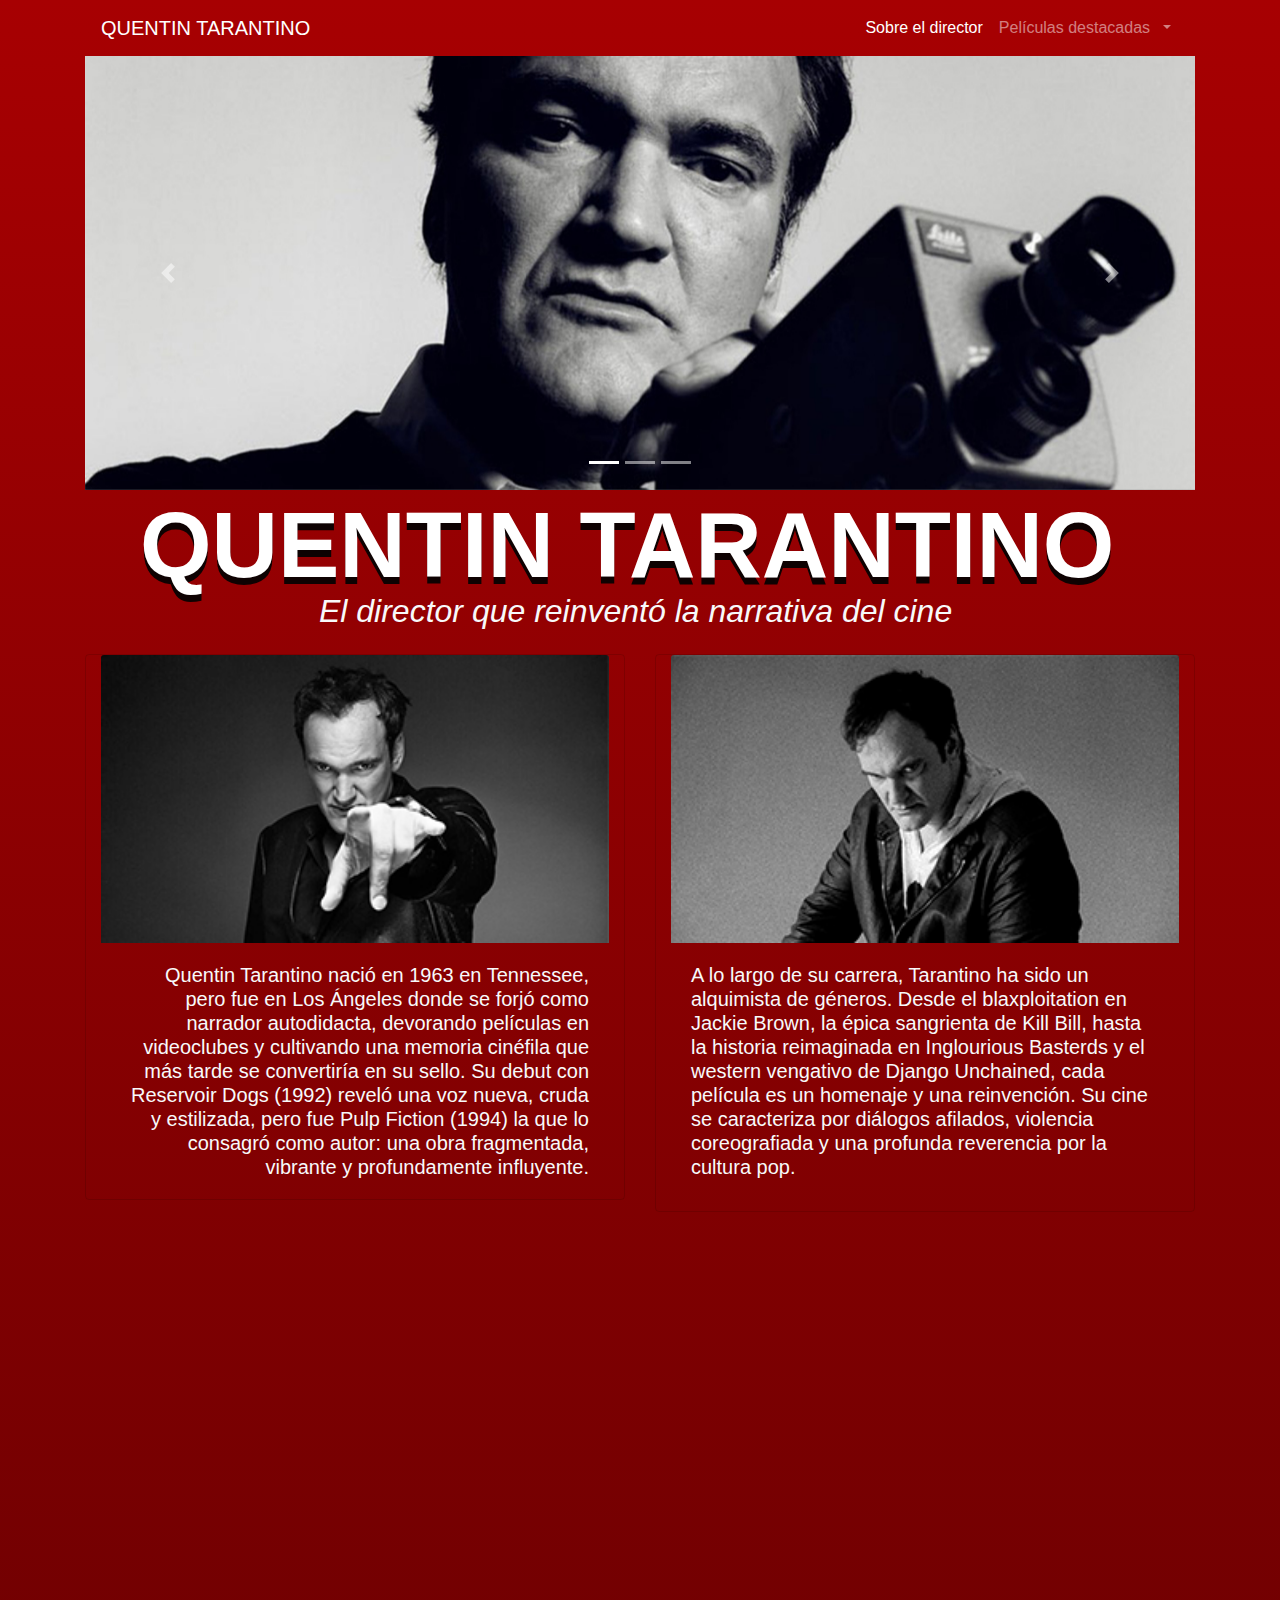
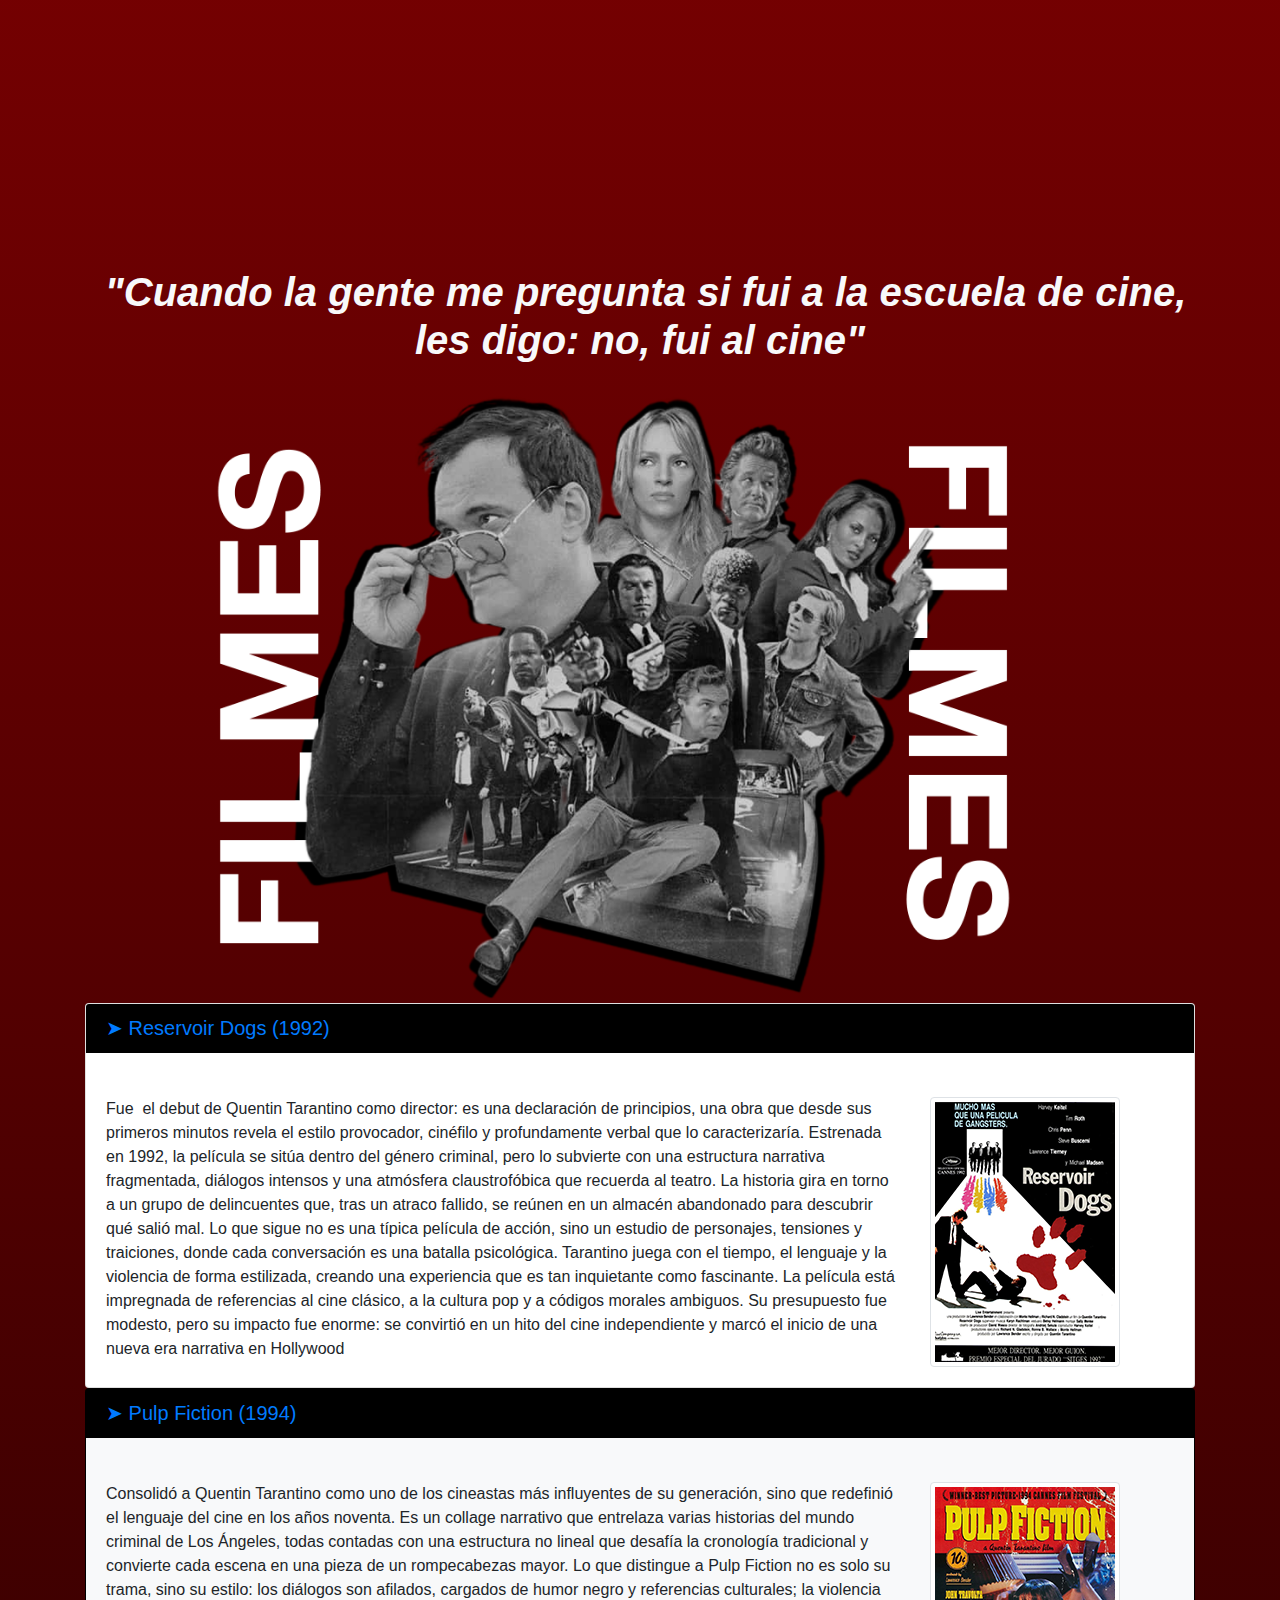
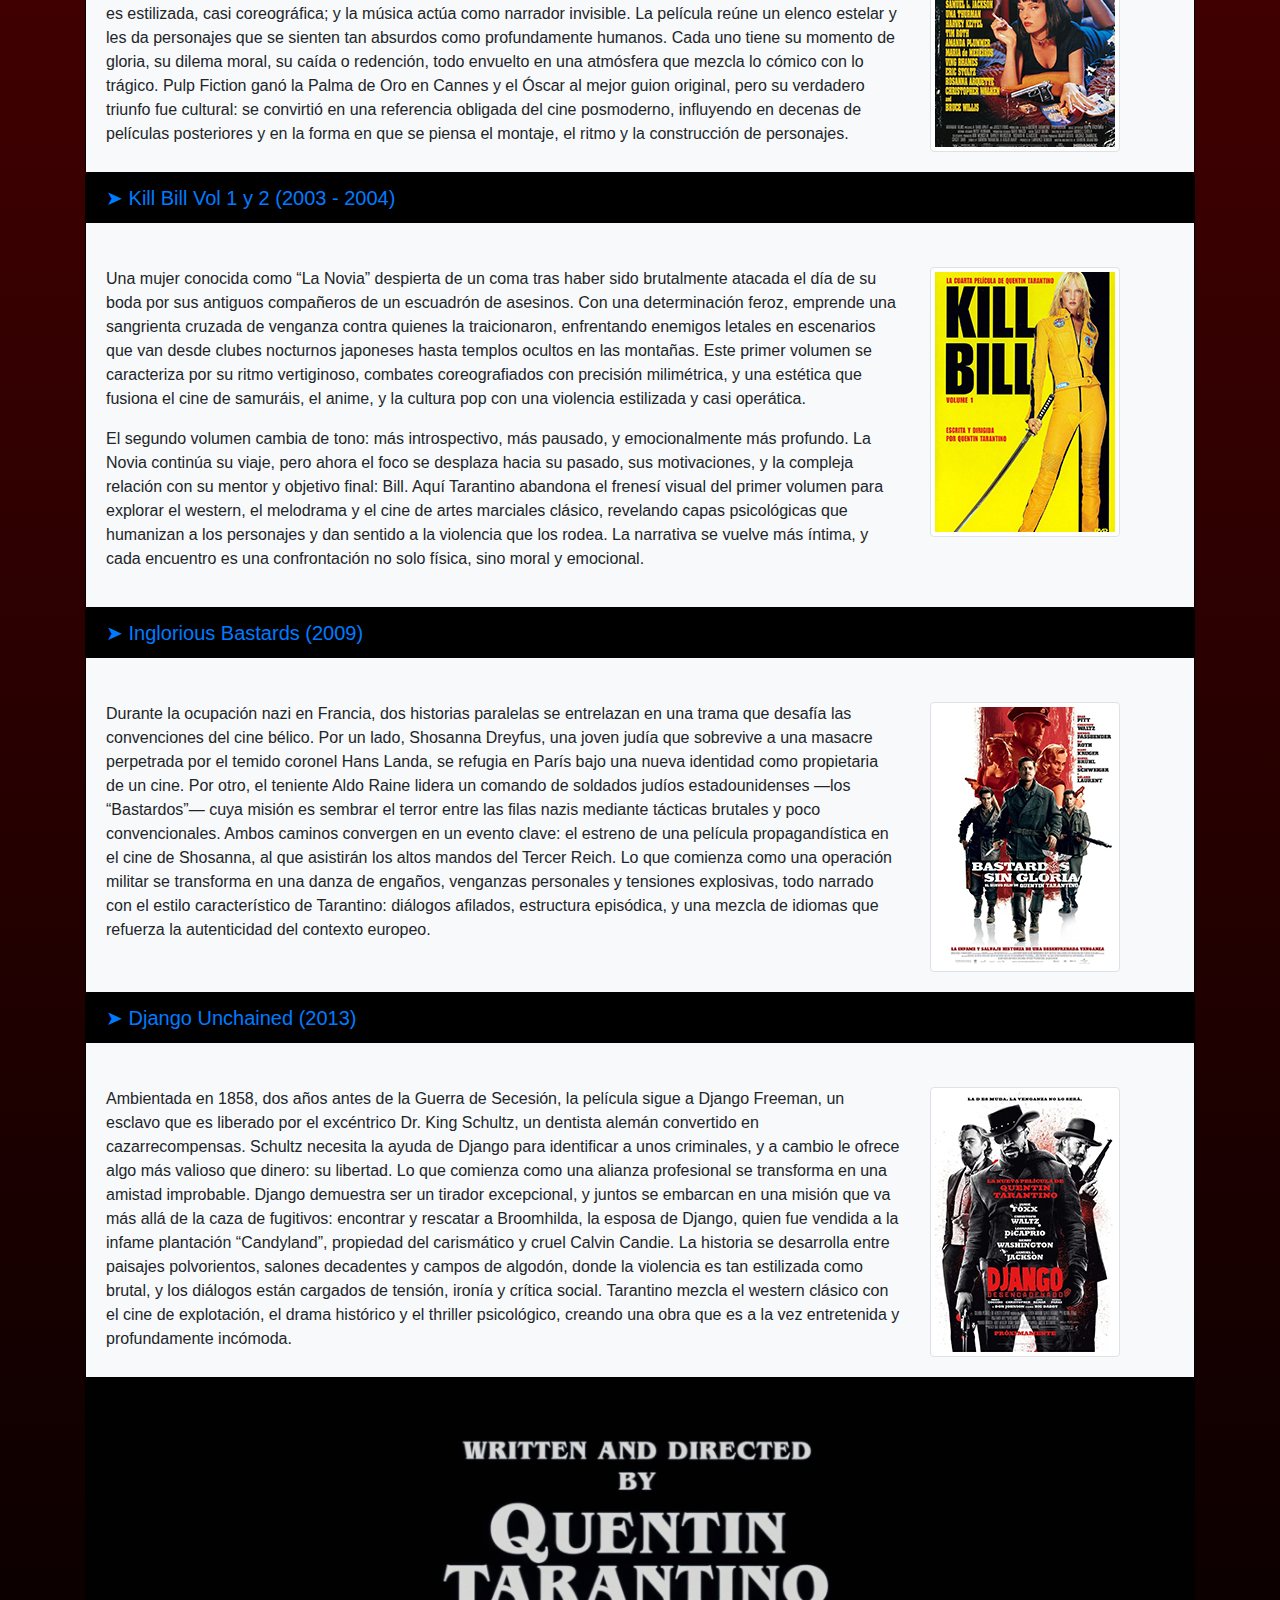
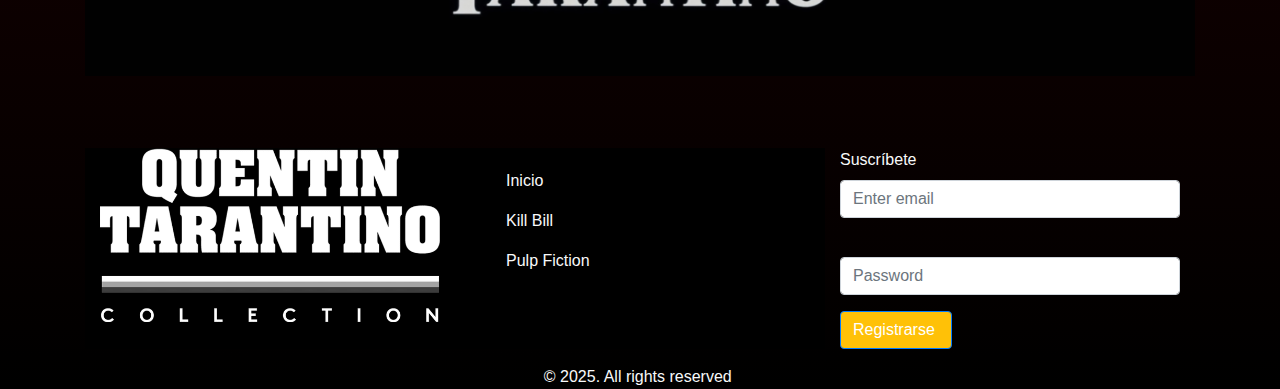
<file: index.html>
<!DOCTYPE html>
<html lang="en">
  <head>
    <meta charset="utf-8">
	<meta http-equiv="X-UA-Compatible" content="IE=edge">
	<meta name="viewport" content="width=device-width, initial-scale=1">
    <title>Tarantino Films</title>
	<link rel= "icon" type="image/png" href="images/favicon.png"
    <!-- Bootstrap -->
	<link href="css/bootstrap-4.4.1.css" rel="stylesheet">
	<link href="propia.css" rel="stylesheet" type="text/css">
  </head>
  <body>
  	<div class="container-fluid fondopaginatarantino">
  	  <div class="container">
  	    <nav class="navbar navbar-expand-lg navbar-light navbar-dark"> <a class="navbar-brand" href="#">QUENTIN TARANTINO</a>
  	      <button class="navbar-toggler" type="button" data-toggle="collapse" data-target="#navbarSupportedContent1" aria-controls="navbarSupportedContent1" aria-expanded="false" aria-label="Toggle navigation"> <span class="navbar-toggler-icon"></span> </button>
  	      <div class="collapse navbar-collapse" id="navbarSupportedContent1">
  	        <ul class="navbar-nav ml-auto">
  	          <li class="nav-item active"> <a class="nav-link" href="index.html">Sobre el director <span class="sr-only">(current)</span></a> </li>
  	          
  	          <li class="nav-item dropdown"> <a class="nav-link dropdown-toggle" href="#" id="navbarDropdown1" role="button" data-toggle="dropdown" aria-haspopup="true" aria-expanded="false"> Películas destacadas&nbsp; </a>
  	            <div class="dropdown-menu" aria-labelledby="navbarDropdown1"> <a class="dropdown-item" href="killbill.html">Kill Bill</a>
  	              <div class="dropdown-divider"></div>
  	              <a class="dropdown-item" href="pulpfiction.html">Pulp Fiction</a> </div>
              </li>
  	          <li class="nav-item"> </li>
            </ul>
</div>
        </nav>
  	    <div id="carouselExampleIndicators1" class="carousel slide" data-ride="carousel" style="background-color: grey">
  	      <ol class="carousel-indicators">
  	        <li data-target="#carouselExampleIndicators1" data-slide-to="0" class="active"></li>
  	        <li data-target="#carouselExampleIndicators1" data-slide-to="1"></li>
  	        <li data-target="#carouselExampleIndicators1" data-slide-to="2"></li>
          </ol>
  	      <div class="carousel-inner" role="listbox">
  	        <div class="carousel-item active"> <img class="d-block mx-auto img-fluid" src="images/carusel1.jpg" alt="First slide">
  	          <div class="carousel-caption">
  	          
              </div>
            </div>
  	        <div class="carousel-item"> <img class="d-block mx-auto img-fluid" src="images/carusel2.jpg" alt="Second slide">
  	          <div class="carousel-caption">
  	       
              </div>
            </div>
  	        <div class="carousel-item"> <img class="d-block mx-auto img-fluid" src="images/carusel3.jpg" alt="Third slide">
  	          <div class="carousel-caption">
  	           
              </div>
            </div>
          </div>
  	      <a class="carousel-control-prev" href="#carouselExampleIndicators1" role="button" data-slide="prev"> <span class="carousel-control-prev-icon" aria-hidden="true"></span> <span class="sr-only">Previous</span> </a> <a class="carousel-control-next" href="#carouselExampleIndicators1" role="button" data-slide="next"> <span class="carousel-control-next-icon" aria-hidden="true"></span> <span class="sr-only">Next</span> </a> </div>
  	    <h1 class="text-center"><strong class="titulotarantino">QUENTIN TARANTINO&nbsp;</strong></h1>
  	    <blockquote>
  	      <blockquote>
  	        <h2 class="text-center mt-0 mt-md-n3 text-light"><em> El director que reinventó la narrativa del cine&nbsp;</em>
  	          <div class="row mt-4">
  	            <div class="col-xl-6">
  	              <div class="card col-md-4 col-xl-12 bg-transparent"> <img class="card-img-top" src="images/card1.jpg" alt="Card image cap">
  	                <div class="card-body">
                      <h5 class="card-text text-right text-light">Quentin Tarantino nació en 1963 en Tennessee, pero fue en Los Ángeles donde se forjó como narrador autodidacta, devorando películas en videoclubes y cultivando una memoria cinéfila que más tarde se convertiría en su sello. Su debut con Reservoir Dogs (1992) reveló una voz nueva, cruda y estilizada, pero fue Pulp Fiction (1994) la que lo consagró como autor: una obra fragmentada, vibrante y profundamente influyente.</h5>
                    </div>
                  </div>
                </div>
  	            <div class="col-xl-6">
  	              <div class="card col-md-4 col-xl-12 bg-transparent"> <img class="card-img-top" src="images/card2.jpg" alt="Card image cap">
  	                <div class="card-body">
  	                  <h5 class="card-title text-left text-light">A lo largo de su carrera, Tarantino ha sido un alquimista de géneros. Desde el blaxploitation en Jackie Brown, la épica sangrienta de Kill Bill, hasta la historia reimaginada en Inglourious Basterds y el western vengativo de Django Unchained, cada película es un homenaje y una reinvención. Su cine se caracteriza por diálogos afilados, violencia coreografiada y una profunda reverencia por la cultura pop.&nbsp;</h5>
</div>
                  </div>
                </div>
              </div>
  	        </h2>
  	        <h4><div class="embed-responsive embed-responsive-16by9">
  	          <iframe class="embed-responsive-item" src="https://youtu.be/P2Muir5lSQU?si=o8v0Lqqlny1knyj4"></iframe><iframe width="560" height="315" src="https://www.youtube.com/embed/P2Muir5lSQU?si=o8v0Lqqlny1knyj4" title="YouTube video player" frameborder="0" allow="accelerometer; autoplay; clipboard-write; encrypted-media; gyroscope; picture-in-picture; web-share" referrerpolicy="strict-origin-when-cross-origin" allowfullscreen></iframe>
            </div></h4>
  	        <h1 class="text-center mt-4 text-light"><strong><em>&nbsp;"Cuando la gente me pregunta si fui a la escuela de cine, les digo: no, fui al cine"</em></strong></h1>
  	        <img src="images/peliculas.png" class="img-fluid mt-4" alt="Placeholder image">
  	        <div class="bg-transparent" id="accordion1" role="tablist">
  	          <div class="card">
  	            <div class="card-header fondoacordion1" role="tab" id="headingOne1">
  	              <h5 class="mb-0 text-light"> <a data-toggle="collapse" href="#collapseOne1" role="button" aria-expanded="true" aria-controls="collapseOne1"> ➤ Reservoir Dogs (1992) </a> </h5>
                </div>
  	            <div id="collapseOne1" class="collapse show" role="tabpanel" aria-labelledby="headingOne1" data-parent="#accordion1">
  	              <div class="card-body">&nbsp;
  	                <div class="row">
  	                  <div class="col-xl-9">Fue&nbsp; el debut de Quentin Tarantino como director: es una declaración de principios, una obra que desde sus primeros minutos revela el estilo provocador, cinéfilo y profundamente verbal que lo caracterizaría. Estrenada en 1992, la película se sitúa dentro del género criminal, pero lo subvierte con una estructura narrativa fragmentada, diálogos intensos y una atmósfera claustrofóbica que recuerda al teatro. La historia gira en torno a un grupo de delincuentes que, tras un atraco fallido, se reúnen en un almacén abandonado para descubrir qué salió mal. Lo que sigue no es una típica película de acción, sino un estudio de personajes, tensiones y traiciones, donde cada conversación es una batalla psicológica. Tarantino juega con el tiempo, el lenguaje y la violencia de forma estilizada, creando una experiencia que es tan inquietante como fascinante. La película está impregnada de referencias al cine clásico, a la cultura pop y a códigos morales ambiguos. Su presupuesto fue modesto, pero su impacto fue enorme: se convirtió en un hito del cine independiente y marcó el inicio de una nueva era narrativa en Hollywood&nbsp;</div>
  	                  <div class="col-xl-3"><a href="https://youtu.be/vayksn4Y93A?si=OOc5ANKvhB-R7I4t "><img src="images/pelicula1.png" class="img-fluid img-thumbnail" alt="Placeholder image"></a>&nbsp;</div>
                    </div>
  	              </div>
                </div>
              </div>
  	          <div class="card fondoacordion1">
  	            <div class="card-header" role="tab" id="headingTwo1">
  	              <h5 class="mb-0"> <a class="collapsed" data-toggle="collapse" href="#collapseTwo1" role="button" aria-expanded="false" aria-controls="collapseTwo1"> ➤ Pulp Fiction (1994) </a> </h5>
                </div>
				  <div id="collapseTwo1" class="collapse show" role="tabpanel" aria-labelledby="headingTwo1" data-parent="#accordion1">
  	              <div class="card-body bg-light">&nbsp;
  	                <div class="row">
  	                  <div class="col-xl-9">Consolidó a Quentin Tarantino como uno de los cineastas más influyentes de su generación, sino que redefinió el lenguaje del cine en los años noventa. Es un collage narrativo que entrelaza varias historias del mundo criminal de Los Ángeles, todas contadas con una estructura no lineal que desafía la cronología tradicional y convierte cada escena en una pieza de un rompecabezas mayor. Lo que distingue a Pulp Fiction no es solo su trama, sino su estilo: los diálogos son afilados, cargados de humor negro y referencias culturales; la violencia es estilizada, casi coreográfica; y la música  actúa como narrador invisible. La película reúne un elenco estelar y les da personajes que se sienten tan absurdos como profundamente humanos. Cada uno tiene su momento de gloria, su dilema moral, su caída o redención, todo envuelto en una atmósfera que mezcla lo cómico con lo trágico. Pulp Fiction ganó la Palma de Oro en Cannes y el Óscar al mejor guion original, pero su verdadero triunfo fue cultural: se convirtió en una referencia obligada del cine posmoderno, influyendo en decenas de películas posteriores y en la forma en que se piensa el montaje, el ritmo y la construcción de personajes.&nbsp;</div>
  	                  <div class="col-xl-3"><a href="https://youtu.be/s7EdQ4FqbhY?si=H1Nd0AZCTncaIdJF "><img src="images/pelicula2.jpg" class="img-fluid img-thumbnail" alt="Placeholder image"></a>&nbsp;</div>
                    </div>
  	              </div>
                </div>
              </div>
  	          <div class="card fondoacordion1">
  	            <div class="card-header" role="tab" id="headingThree1">
  	              <h5 class="mb-0"> <a class="collapsed" data-toggle="collapse" href="#collapseThree1" role="button" aria-expanded="false" aria-controls="collapseThree1"> ➤ Kill Bill Vol 1 y 2 (2003 - 2004) </a></h5>
                </div>
  	            <div id="collapseThree1" class="collapse show" role="tabpanel" aria-labelledby="headingThree1" data-parent="#accordion1">
  	              <div class="card-body bg-light">&nbsp;
  	                <div class="row">
  	                  <div class="col-xl-9">
  	                    <p>Una mujer conocida como “La Novia” despierta de un coma tras haber sido brutalmente atacada el día de su boda por sus antiguos compañeros de un escuadrón de asesinos. Con una determinación feroz, emprende una sangrienta cruzada de venganza contra quienes la traicionaron, enfrentando enemigos letales en escenarios que van desde clubes nocturnos japoneses hasta templos ocultos en las montañas. Este primer volumen se caracteriza por su ritmo vertiginoso, combates coreografiados con precisión milimétrica, y una estética que fusiona el cine de samuráis, el anime, y la cultura pop con una violencia estilizada y casi operática.&nbsp;</p>
  	                    <p>El segundo volumen cambia de tono: más introspectivo, más pausado, y emocionalmente más profundo. La Novia continúa su viaje, pero ahora el foco se desplaza hacia su pasado, sus motivaciones, y la compleja relación con su mentor y objetivo final: Bill. Aquí Tarantino abandona el frenesí visual del primer volumen para explorar el western, el melodrama y el cine de artes marciales clásico, revelando capas psicológicas que humanizan a los personajes y dan sentido a la violencia que los rodea. La narrativa se vuelve más íntima, y cada encuentro es una confrontación no solo física, sino moral y emocional.&nbsp; </p>
  	                  </div>
  	                  <div class="col-xl-3"><a href="https://youtu.be/7kSuas6mRpk?si=lJZDQwDGkDE8ymNz "><img src="images/pelicula3.jpg" class="img-fluid img-thumbnail" alt="Placeholder image"></a>&nbsp;</div>
                    </div>
                  </div>
                </div>
              </div>
  	          <div class="card fondoacordion1">
  	            <div class="card-header" role="tab" id="headingFour">
  	              <h5 class="mb-0"> <a class="collapsed" data-toggle="collapse" href="#collapseFour" role="button" aria-expanded="false" aria-controls="collapseFour"> ➤ Inglorious Bastards (2009) </a></h5>
                </div>
  	            <div id="collapseFour" class="collapse show" role="tabpanel" aria-labelledby="headingFour" data-parent="#accordion1">
  	              <div class="card-body bg-light">&nbsp;
  	                <div class="row">
  	                  <div class="col-xl-9">Durante la ocupación nazi en Francia, dos historias paralelas se entrelazan en una trama que desafía las convenciones del cine bélico. Por un lado, Shosanna Dreyfus, una joven judía que sobrevive a una masacre perpetrada por el temido coronel Hans Landa, se refugia en París bajo una nueva identidad como propietaria de un cine. Por otro, el teniente Aldo Raine lidera un comando de soldados judíos estadounidenses —los “Bastardos”— cuya misión es sembrar el terror entre las filas nazis mediante tácticas brutales y poco convencionales. Ambos caminos convergen en un evento clave: el estreno de una película propagandística en el cine de Shosanna, al que asistirán los altos mandos del Tercer Reich. Lo que comienza como una operación militar se transforma en una danza de engaños, venganzas personales y tensiones explosivas, todo narrado con el estilo característico de Tarantino: diálogos afilados, estructura episódica, y una mezcla de idiomas que refuerza la autenticidad del contexto europeo.&nbsp;</div>
  	                  <div class="col-xl-3"><a href="https://youtu.be/KnrRy6kSFF0?si=8p67KjuCfmsmMpg1 "><img src="images/pelicula4.jpg" class="img-fluid img-thumbnail" alt="Placeholder image"></a>&nbsp;</div>
                    </div>
                  </div>
                </div>
              </div>
  	          <div class="card fondoacordion1">
  	            <div class="card-header" role="tab" id="headingFive">
  	              <h5 class="mb-0"> <a class="collapsed" data-toggle="collapse" href="#collapseFive" role="button" aria-expanded="false" aria-controls="collapseFive"> ➤ Django Unchained (2013) </a></h5>
                </div>
  	            <div id="collapseFive" class="collapse show" role="tabpanel" aria-labelledby="headingFive" data-parent="#accordion1">
  	              <div class="card-body bg-light">&nbsp;
  	                <div class="row">
  	                  <div class="col-xl-9">Ambientada en 1858, dos años antes de la Guerra de Secesión, la película sigue a Django Freeman, un esclavo que es liberado por el excéntrico Dr. King Schultz, un dentista alemán convertido en cazarrecompensas. Schultz necesita la ayuda de Django para identificar a unos criminales, y a cambio le ofrece algo más valioso que dinero: su libertad. Lo que comienza como una alianza profesional se transforma en una amistad improbable. Django demuestra ser un tirador excepcional, y juntos se embarcan en una misión que va más allá de la caza de fugitivos: encontrar y rescatar a Broomhilda, la esposa de Django, quien fue vendida a la infame plantación “Candyland”, propiedad del carismático y cruel Calvin Candie. La historia se desarrolla entre paisajes polvorientos, salones decadentes y campos de algodón, donde la violencia es tan estilizada como brutal, y los diálogos están cargados de tensión, ironía y crítica social. Tarantino mezcla el western clásico con el cine de explotación, el drama histórico y el thriller psicológico, creando una obra que es a la vez entretenida y profundamente incómoda. &nbsp; &nbsp;</div>
  	                  <div class="col-xl-3"><a href="https://youtu.be/0fUCuvNlOCg?si=Xc3fsSm5pYDNaIfU "><img src="images/pelicula5.jpg" class="img-fluid img-thumbnail" alt="Placeholder image"></a>&nbsp;</div>
                    </div>
                  </div>
                </div>
              </div>
				
  	          <footer class="text-light text-center"><img src="images/footer.jpg" class="img-fluid" alt="Placeholder image"></footer>
  	          <footer>&nbsp;
  	          </footer>
            </div>
			   <div class="container-fluid mt-5">
      <div class="row">
        <div class="col-xl-4 fondonegro"><img src="images/phpahonvg.png" class="img-fluid" alt="Placeholder image"></div>
        <div class="col-xl-4 fondonegro">
<div class="card col-md-4 col-xl-12 fondotransparente">
  <div class="card-body"> 
    <p> <a href="index.html" class="card-link text-light">Inicio&nbsp;</a>&nbsp;</p>
    <p><a href="killbill.html" class="card-link text-light">Kill Bill&nbsp;</a></p>
	<p><a href="pulpfiction.html" class="card-link text-light">Pulp Fiction&nbsp;</a></p>
  </div>
      </div>
</div>
        <div class="col-xl-4">
          <form>
            <div class="form-group">
              <label for="exampleInputEmail1" class="text-light">Suscríbete&nbsp;</label>
              <input type="email" class="form-control" id="exampleInputEmail1" placeholder="Enter email">
              <small id="emailHelp1" class="form-text text-muted">&nbsp;</small> </div>
            <div class="form-group">
<input type="password" class="form-control" id="exampleInputPassword1" placeholder="Password">
            </div>
<button type="submit" class="btn btn-primary bg-warning">Registrarse&nbsp;</button>
          </form>
          </div>
      </div>
    </div>
  </div>
</h1>
<footer class="text-light text-center">© 2025. All rights reserved&nbsp;</footer>
<div class="container-fluid"></div>
          </blockquote>
        </blockquote>
      </div>
  	</div>
  	<!-- body code goes here -->


	<!-- jQuery (necessary for Bootstrap's JavaScript plugins) --> 
	<script src="js/jquery-3.4.1.min.js"></script>

	<!-- Include all compiled plugins (below), or include individual files as needed -->
	<script src="js/popper.min.js"></script> 
	<script src="js/bootstrap-4.4.1.js"></script>
</body>
</html>
</file>
<file: propia.css>
@charset "utf-8";
.titulotarantino {
	color: #FFFFFF;
	font-family: "Gill Sans", "Gill Sans MT", "Myriad Pro", "DejaVu Sans Condensed", Helvetica, Arial, sans-serif;
	font-size: 69pt;
	text-align: center;
	text-shadow: 0px 7px 0px #0E0202;
}
.fondoacordion1 {
	background-color: #000000;
}

.fondopaginatarantino {
	background-image: -webkit-linear-gradient(270deg,rgba(167,0,2,1.00) 0%,rgba(0,0,0,1.00) 100%);
	background-image: -moz-linear-gradient(270deg,rgba(167,0,2,1.00) 0%,rgba(0,0,0,1.00) 100%);
	background-image: -o-linear-gradient(270deg,rgba(167,0,2,1.00) 0%,rgba(0,0,0,1.00) 100%);
	background-image: linear-gradient(180deg,rgba(167,0,2,1.00) 0%,rgba(0,0,0,1.00) 100%);
}
.fondoamarillo {
	background-image: -webkit-linear-gradient(270deg,rgba(255,181,11,1.00) 0%,rgba(0,0,0,1.00) 100%);
	background-image: -moz-linear-gradient(270deg,rgba(255,181,11,1.00) 0%,rgba(0,0,0,1.00) 100%);
	background-image: -o-linear-gradient(270deg,rgba(255,181,11,1.00) 0%,rgba(0,0,0,1.00) 100%);
	background-image: linear-gradient(180deg,rgba(255,181,11,1.00) 0%,rgba(0,0,0,1.00) 100%);
}
.textokillbill {
	color: #000000;
	font-size: 1330%;
	font-family: Impact, Haettenschweiler, "Franklin Gothic Bold", "Arial Black", sans-serif;
}
.align-content-centercenter {
}
.fondovideo {
	background-color: #000000;
}
.fondonovia {
	background-image: url(images/lanovia.png);
	background-position: 28% 2%;
}
.fondobill {
	background-image: url(images/bill.jpg);
	background-position: 74% 2%;
}
.fondoohren {
	background-image: url(images/ohren.jpg);
	background-position: 27% 0%;
}
.fondoelle {
	background-image: url(images/fondoelle.jpg);
	background-position: 45% 19%;
}
.fondopulpfiction {
	background-image: -webkit-linear-gradient(270deg,rgba(0,0,0,1.00) 0%,rgba(255,110,0,1.00) 100%);
	background-image: -moz-linear-gradient(270deg,rgba(0,0,0,1.00) 0%,rgba(255,110,0,1.00) 100%);
	background-image: -o-linear-gradient(270deg,rgba(0,0,0,1.00) 0%,rgba(255,110,0,1.00) 100%);
	background-image: linear-gradient(180deg,rgba(0,0,0,1.00) 0%,rgba(255,110,0,1.00) 100%);
}
.colorcards {
	background-color: #FF851C;
}

.mt-xl-6 {
}
.fondotransparente {
	background-color: hsla(0,0%,0%,0.00);
}
.subpulp {
	font-family: "Gill Sans", "Gill Sans MT", "Myriad Pro", "DejaVu Sans Condensed", Helvetica, Arial, sans-serif;
	text-shadow: 3px 2px hsla(0,0%,100%,1.00);
	color: hsla(33,100%,50%,1.00);
}
.fondonegro {
	background-color: hsla(0,0%,0%,1.00);
}
</file>
